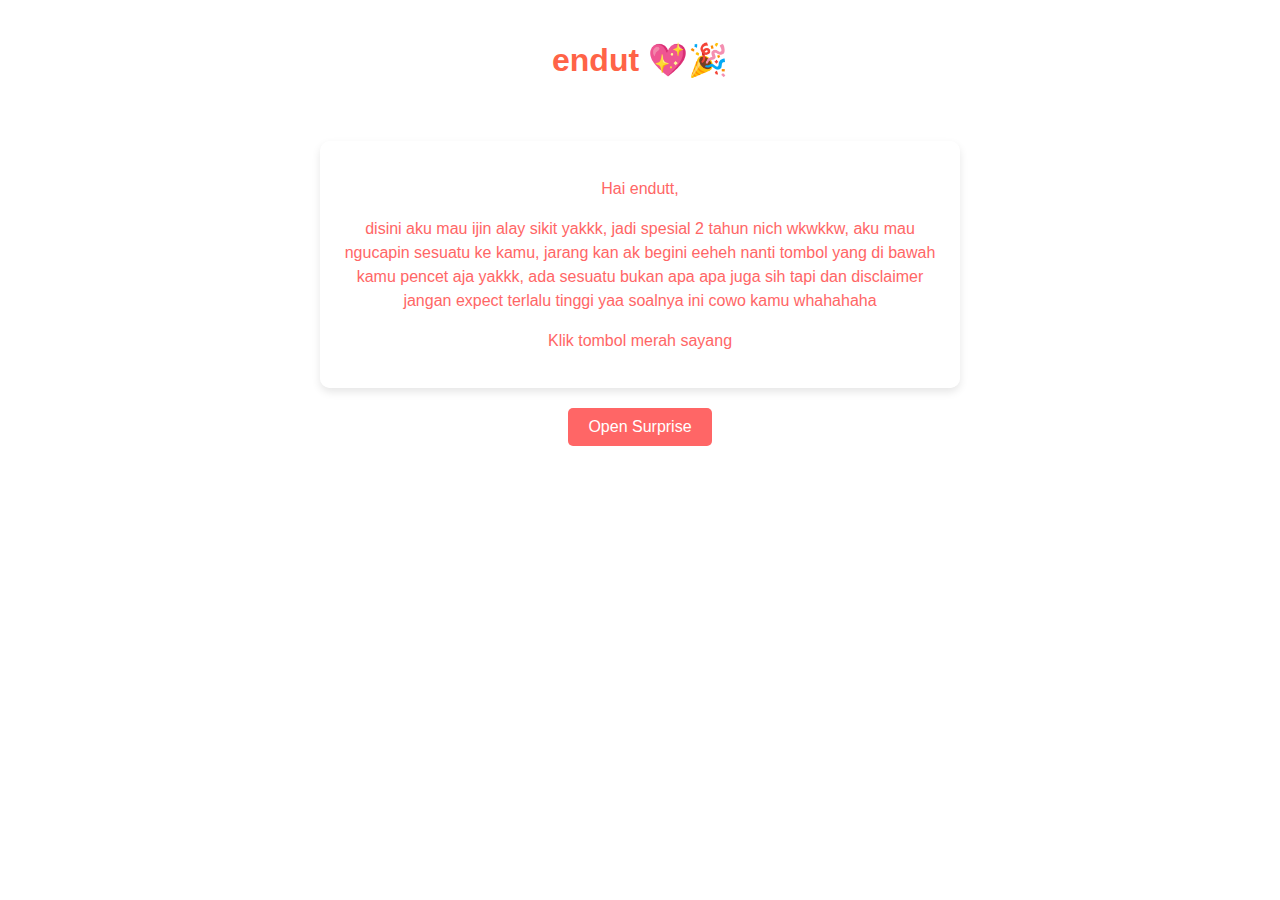
<file: index.html>
<!DOCTYPE html>
<html lang="en">
  <head>
    <meta charset="UTF-8" />
    <meta name="viewport" content="width=device-width, initial-scale=1.0" />
    <link rel="stylesheet" href="style.css" />
    <title>Page pembuka</title>
  </head>
  <body>
    <header>
      <h1>endut 💖🎉</h1>
    </header>
    <main>
      <section class="greeting">
        <p>Hai endutt,</p>
        <p>
          disini aku mau ijin alay sikit yakkk, jadi spesial 2 tahun nich
          wkwkkw, aku mau ngucapin sesuatu ke kamu, jarang kan ak begini eeheh
          nanti tombol yang di bawah kamu pencet aja yakkk, ada sesuatu bukan
          apa apa juga sih tapi dan disclaimer jangan expect terlalu tinggi yaa
          soalnya ini cowo kamu whahahaha
        </p>
        <p>Klik tombol merah sayang</p>
      </section>
      <section class="image-section"></section>
      <section class="surprise-button-section">
        <a href="surprise-page.html" class="surprise-button">Open Surprise</a>
      </section>
    </main>
    <footer>
      <p>RE 12-12-2023</p>
    </footer>
  </body>
</html>
</file>
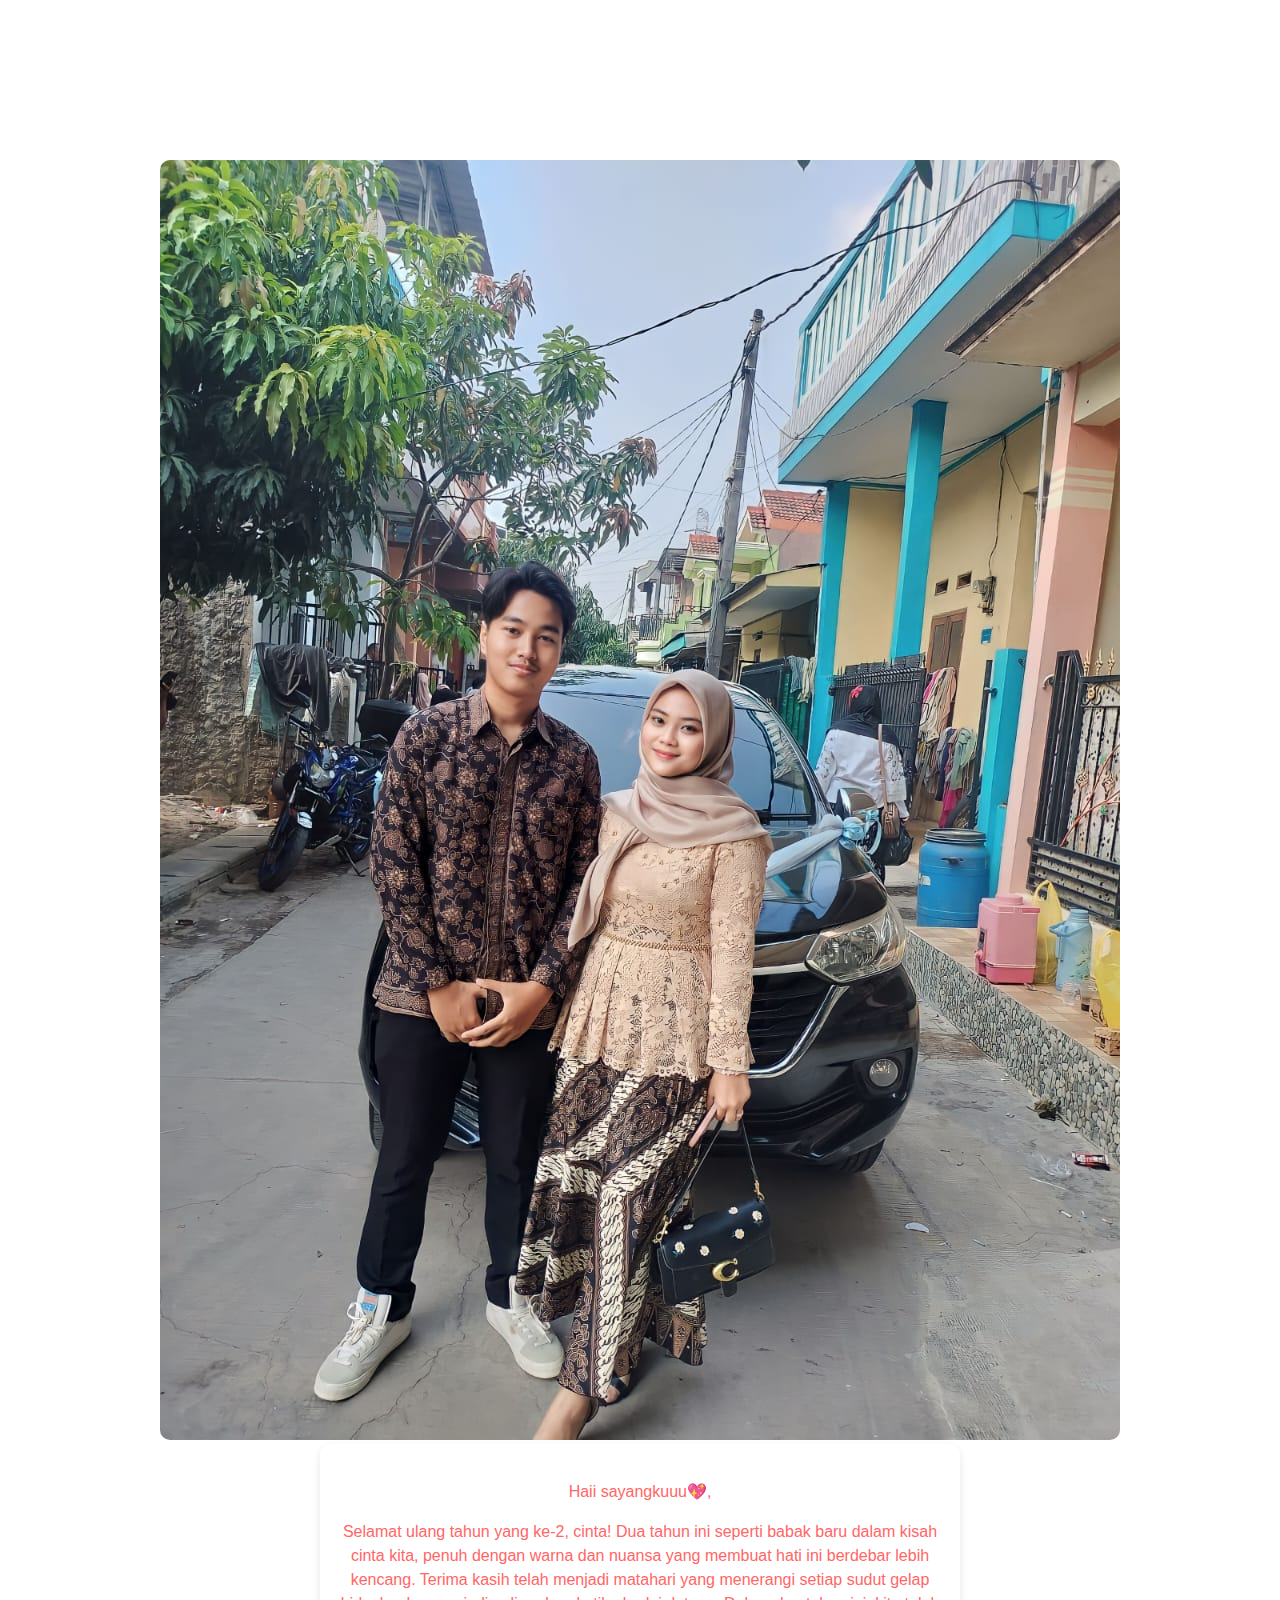
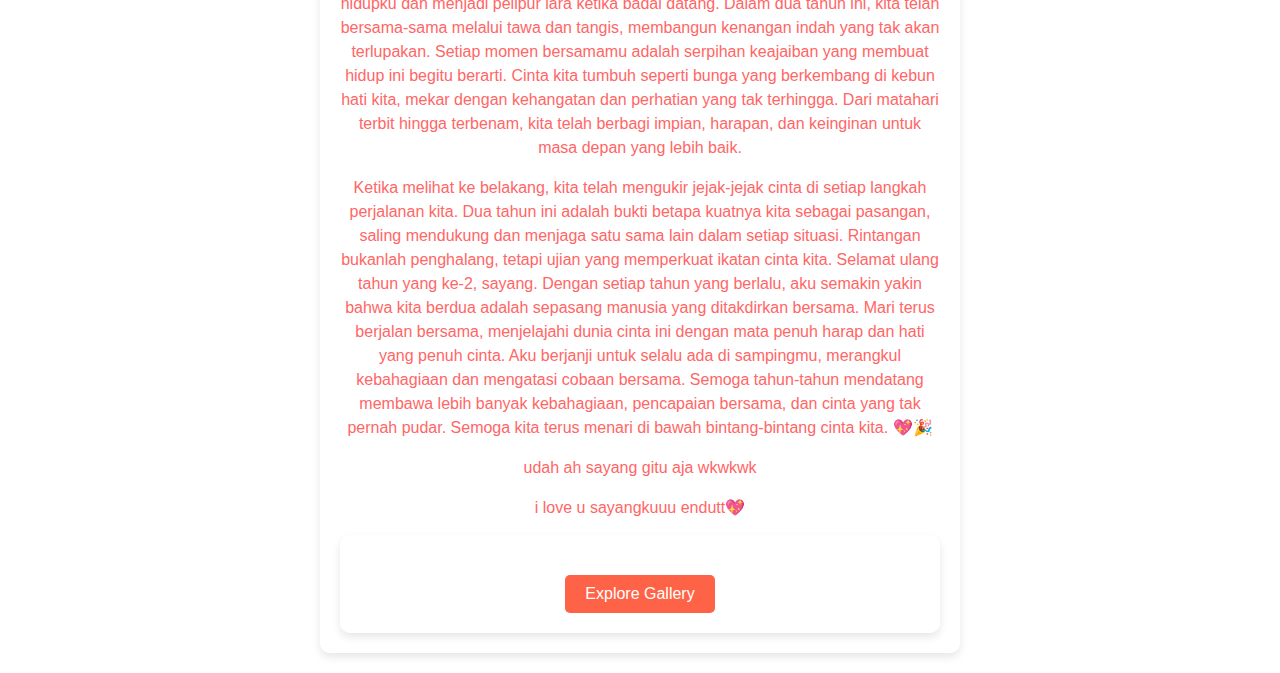
<file: surprise-page.html>
<!DOCTYPE html>
<html lang="en">
  <head>
    <meta charset="UTF-8" />
    <meta name="viewport" content="width=device-width, initial-scale=1.0" />
    <link rel="stylesheet" href="style-surprise.css" />
    <title>Surprise Page</title>
  </head>
  <body>
    <header>
      <h1>Happy Anniversary sayangg</h1>
    </header>
    <main>
    </section>
    <section class="surprise-image-section">
      <img src="asset/els.jpg" alt="Birthday Surprise" />
    </section>
      <section class="surprise-content">
        <p>Haii sayangkuuu💖,</p>
        <p>
          Selamat ulang tahun yang ke-2, cinta! Dua tahun ini seperti babak baru
          dalam kisah cinta kita, penuh dengan warna dan nuansa yang membuat
          hati ini berdebar lebih kencang. Terima kasih telah menjadi matahari
          yang menerangi setiap sudut gelap hidupku dan menjadi pelipur lara
          ketika badai datang. Dalam dua tahun ini, kita telah bersama-sama
          melalui tawa dan tangis, membangun kenangan indah yang tak akan
          terlupakan. Setiap momen bersamamu adalah serpihan keajaiban yang
          membuat hidup ini begitu berarti. Cinta kita tumbuh seperti bunga yang
          berkembang di kebun hati kita, mekar dengan kehangatan dan perhatian
          yang tak terhingga. Dari matahari terbit hingga terbenam, kita telah
          berbagi impian, harapan, dan keinginan untuk masa depan yang lebih
          baik.
        </p>
        <p>
          Ketika melihat ke belakang, kita telah mengukir jejak-jejak cinta di
          setiap langkah perjalanan kita. Dua tahun ini adalah bukti betapa
          kuatnya kita sebagai pasangan, saling mendukung dan menjaga satu sama
          lain dalam setiap situasi. Rintangan bukanlah penghalang, tetapi ujian
          yang memperkuat ikatan cinta kita. Selamat ulang tahun yang ke-2,
          sayang. Dengan setiap tahun yang berlalu, aku semakin yakin bahwa kita
          berdua adalah sepasang manusia yang ditakdirkan bersama. Mari terus
          berjalan bersama, menjelajahi dunia cinta ini dengan mata penuh harap
          dan hati yang penuh cinta. Aku berjanji untuk selalu ada di sampingmu,
          merangkul kebahagiaan dan mengatasi cobaan bersama. Semoga tahun-tahun
          mendatang membawa lebih banyak kebahagiaan, pencapaian bersama, dan
          cinta yang tak pernah pudar. Semoga kita terus menari di bawah bintang-bintang cinta kita. 💖🎉
        </p>
        <p>udah ah sayang gitu aja wkwkwk</p>
        <p>i love u sayangkuuu endutt💖</p>
      
      <!-- ... Bagian HTML sebelumnya ... -->

      <section class="surprise-content">
        <!-- ... Konten Surprise ... -->
        <a href="gallery-page.html" class="gallery-button">Explore Gallery</a>
      </section>

      <!-- ... Bagian HTML setelahnya ... -->
    </main>
  </body>
</html>
</file>
<file: style.css>
body {
  font-family: "Arial", sans-serif;
  margin: 0;
  padding: 0;
  background-image: url("https://img.freepik.com/free-vector/flat-abstract-doodle-background_23-2149337654.jpg?t=st=1701306024~exp=1701306624~hmac=58437d1fb760431cfb80a8bc8eed59ef72c557f19ee67ca31a25704e2967540d"); /* Ganti dengan path atau URL gambar latar belakang yang sesuai */
  background-size: cover;
  background-position: center;
  background-repeat: no-repeat;
  color: tomato;
}

header {
  background-color: transparent; /* Warna header dengan sedikit transparansi */
  text-align: center;
  padding: 20px;
}

main {
  padding: 20px;
}

.greeting {
  max-width: 600px;
  margin: 0 auto;
  background-color: rgba(
    255,
    255,
    255,
    0.8
  ); /* Warna latar belakang dengan sedikit transparansi */
  padding: 20px;
  border-radius: 10px;
  box-shadow: 0 4px 8px rgba(0, 0, 0, 0.1);
  text-align: center;
  color: #ff6666;
}

.greeting p {
  margin-bottom: 15px;
  line-height: 1.5;
}

.image-section {
  text-align: center;
  margin-top: 20px;
}

img {
  max-width: 100%;
  border-radius: 10px;
}

.surprise-button-section {
  text-align: center;
  margin-top: 20px;
}

.surprise-button {
  display: inline-block;
  padding: 10px 20px;
  font-size: 16px;
  text-decoration: none;
  background-color: #ff6666;
  color: #fff;
  border-radius: 5px;
  transition: background-color 0.3s;
}

.surprise-button:hover {
  background-color: #ff3333;
}

footer {
  background-color: transparent; /* Warna footer dengan sedikit transparansi */
  color: #fff;
  font-size: 20px;
  text-align: center;
  padding: 10px;
  position: fixed;
  bottom: 0;
  width: 100%;
}
</file>
<file: style-surprise.css>
body {
  font-family: "Arial", sans-serif;
  margin: 0;
  padding: 0;
  background-image: url("https://img.freepik.com/free-vector/detailed-hand-painted-pink-watercolour-background_1048-17039.jpg?size=626&ext=jpg&ga=GA1.1.552920469.1689149329&semt=sph"); /* Ganti dengan path atau URL gambar latar belakang yang sesuai */
  background-size: cover;
  background-position: center;
  background-repeat: no-repeat;
  color: #fff;
}

header {
  background-color: transparent; /* Warna header dengan sedikit transparansi */
  text-align: center;
  padding: 20px;
}

main {
  padding: 20px;
}

.surprise-content {
  max-width: 600px;
  margin: 0 auto;
  background-color: rgba(
    255,
    255,
    255,
    0.8
  ); /* Warna latar belakang dengan sedikit transparansi */
  padding: 20px;
  border-radius: 10px;
  box-shadow: 0 4px 8px rgba(0, 0, 0, 0.1);
  text-align: center;
  color: #ff6666;
}

.surprise-content p {
  margin-bottom: 15px;
  line-height: 1.5;
}

.surprise-image-section {
  text-align: center;
  margin-top: 20px;
}

img {
  max-width: 100%;
  border-radius: 10px;
}

footer {
  background-color: pink; /* Warna footer dengan sedikit transparansi */
  color: #fff;
  text-align: center;
  padding: 10px;
  position: fixed;
  bottom: 0;
  width: 100%;
}

/* ... CSS sebelumnya ... */

.gallery-button {
  display: inline-block;
  padding: 10px 20px;
  font-size: 16px;
  text-decoration: none;
  background-color: tomato;
  color: #fff;
  border-radius: 5px;
  margin-top: 20px;
  transition: background-color 0.3s;
}

.gallery-button:hover {
  background-color: #ff3333;
}

/* ... CSS setelahnya ... */
</file>
